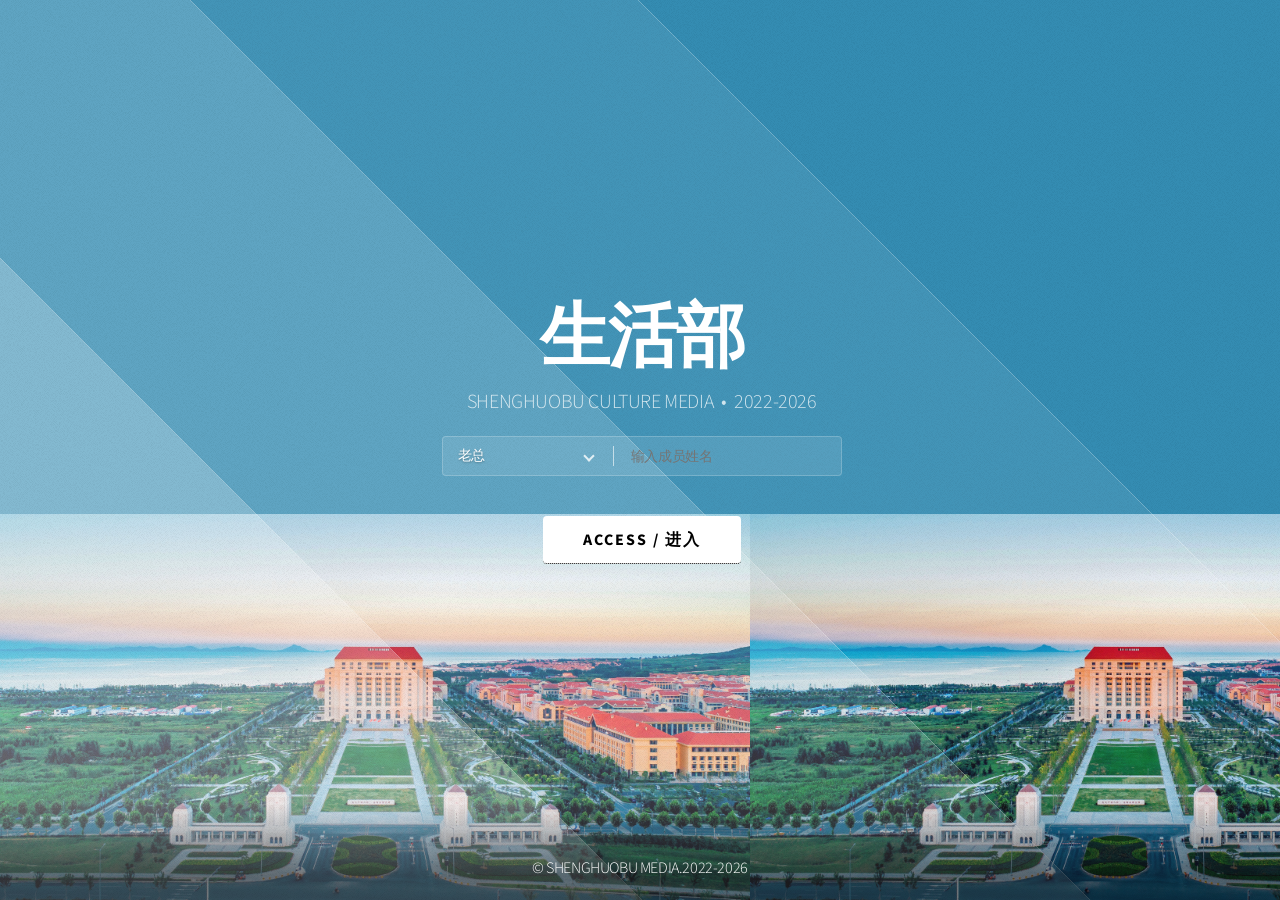
<file: index.html>
﻿<!DOCTYPE HTML>
<html lang="zh-CN">
	<head>
		<title>生活部文化有限公司 | SHENGHUOBU MEDIA</title>
        <link rel="icon" href="assets/picture/专业团队.jpg" type="image/jpeg">
		<meta charset="utf-8" />
		<meta name="viewport" content="width=device-width, initial-scale=1, user-scalable=no" />
		<link rel="stylesheet" href="assets/aerial_assets/css/main.css" />
		<noscript><link rel="stylesheet" href="assets/aerial_assets/css/noscript.css" /></noscript>
        <style>
            /* 1. 登录框整体容器 */
            .input-group {
                display: flex;
                align-items: center;
                justify-content: center;
                background: rgba(255, 255, 255, 0.1); /* 保持轻微的透明感 */
                border-radius: 4px;
                padding: 5px 15px;
                margin: 20px auto;
                max-width: 400px;
                border: 1px solid rgba(255, 255, 255, 0.2);
                transition: border-color 0.3s ease;
            }

            .input-group:focus-within {
                border-color: rgba(255, 255, 255, 0.5);
            }

            /* 2. 模拟下拉框容器 */
            .custom-select {
                position: relative;
                width: 140px;
                cursor: pointer;
                font-size: 0.9em;
                text-align: left;
            }

            /* 3. 角色显示文字 - 强制纯白 */
            #selectedDisplay {
                color: #ffffff !important;
                opacity: 1 !important;
                font-weight: 500;
                text-shadow: 0 1px 2px rgba(0, 0, 0, 0.3); /* 防止背景过亮看不清 */
            }

            /* 4. 下拉触发器及箭头 */
            .select-trigger {
                display: flex;
                justify-content: space-between;
                align-items: center;
                padding-right: 5px;
            }

            .select-trigger .arrow {
                border: solid #ffffff; /* 箭头也用纯白 */
                border-width: 0 2px 2px 0;
                display: inline-block;
                padding: 3px;
                transform: rotate(45deg);
                transition: transform 0.3s;
                opacity: 0.8;
            }

            .custom-select.open .arrow {
                transform: rotate(-135deg);
            }

            /* 5. 下拉选项列表 - 深色磨砂质感 */
            .select-options {
                position: absolute;
                top: calc(100% + 12px);
                left: -15px;
                width: calc(100% + 30px);
                background: rgba(15, 15, 15, 0.85); /* 深色背景确保白色文字清晰 */
                backdrop-filter: blur(15px);
                border: 1px solid rgba(255, 255, 255, 0.15);
                border-radius: 8px;
                display: none;
                z-index: 100;
                max-height: 250px;
                overflow-y: auto;
                box-shadow: 0 10px 30px rgba(0,0,0,0.5);
            }

            .custom-select.open .select-options {
                display: block;
                animation: selectAppear 0.25s cubic-bezier(0.4, 0, 0.2, 1);
            }

            /* 6. 单个选项样式 */
            .option {
                padding: 12px 20px;
                color: #ffffff !important;
                opacity: 1 !important;
                transition: all 0.2s ease;
                text-shadow: 0 1px 2px rgba(0, 0, 0, 0.5);
            }

            /* 选项悬停效果：白底黑字 */
            .option:hover {
                background: rgba(255, 255, 255, 0.95) !important;
                color: #000000 !important;
                text-shadow: none;
                font-weight: bold;
            }

            /* 7. 分割线 - 提高亮度 */
            .divider {
                width: 1px;
                height: 20px;
                background: rgba(255, 255, 255, 0.6);
                margin: 0 15px;
            }

            /* 8. 姓名输入框 - 强制纯白 & 修复白底 */
            input[type="text"] {
                background: transparent !important;
                border: none;
                color: #ffffff !important; /* 强制纯白文字 */
                opacity: 1 !important;
                outline: none;
                flex-grow: 1;
                text-align: left;
                box-shadow: none !important;
                font-size: 0.9em;
            }

            /* 修复浏览器自动填充导致的白底蓝字问题 */
            input:-webkit-autofill,
            input:-webkit-autofill:hover,
            input:-webkit-autofill:focus,
            input:-webkit-autofill:active  {
                -webkit-text-fill-color: #ffffff !important;
                transition: background-color 5000s ease-in-out 0s;
                box-shadow: 0 0 0px 1000px transparent inset !important;
            }

            /* 9. 进入按钮 */
            .login-btn {
                margin-top: 20px;
                letter-spacing: 2px;
                font-weight: bold;
                background: #ffffff !important;
                color: #000000 !important;
                padding: 0 40px;
                line-height: 3em;
                height: 3em;
                border-radius: 4px;
                display: inline-block;
                text-decoration: none;
                transition: all 0.3s ease;
            }

            .login-btn:hover {
                transform: scale(1.05);
                background: #dddddd !important;
            }

            /* 10. 动画与滚动条 */
            @keyframes selectAppear {
                from { opacity: 0; transform: translateY(-10px) scale(0.95); }
                to { opacity: 1; transform: translateY(0) scale(1); }
            }

            .select-options::-webkit-scrollbar { width: 4px; }
            .select-options::-webkit-scrollbar-thumb { background: rgba(255,255,255,0.2); border-radius: 10px; }

            #header nav ul li a { cursor: pointer; }
        </style>
	</head>
	<body class="is-preload">
		<div id="wrapper">
			<div id="bg"></div>
			<div id="overlay"></div>
			<div id="main">

				<header id="header">
						<h1>生活部</h1>
						<p>SHENGHUOBU CULTURE MEDIA &nbsp;&bull;&nbsp; 2022-2026</p>

						<div class="input-group">
                            <div class="custom-select" id="customSelect">
                                <div class="select-trigger">
                                    <span id="selectedDisplay">老总</span>
                                    <i class="arrow"></i>
                                </div>
                                <div class="select-options">
                                    <div class="option" data-value="ceo">老总</div>
                                    <div class="option" data-value="foreman">打工人头头</div>
                                    <div class="option" data-value="deputy">打工人负头头</div>
                                    <div class="option" data-value="secretary">秘书长</div>
                                    <div class="option" data-value="partner">公司合伙人</div>
                                    <div class="option" data-value="scientist">研发部科学家</div>
                                    <div class="option" data-value="hr">人事部经理</div>
                                    <div class="option" data-value="security">安保分队队长</div>
                                    <div class="option" data-value="teacher">老师</div>
                                    <div class="option" data-value="worker">一线工人</div>
                                    <div class="option" data-value="sales">世一流销售</div>
                                    <div class="option" data-value="guest">游客</div>
                                </div>
                                <input type="hidden" id="roleSelect" value="ceo">
                            </div>
							<div class="divider"></div>
							<input type="text" id="userInput" placeholder="输入成员姓名" onkeydown="if(event.keyCode==13) doLogin()">
						</div>

						<a href="javascript:void(0);" class="login-btn" onclick="doLogin()">ACCESS / 进入</a>

					</header>

				<footer id="footer">
						<span class="copyright">&copy; SHENGHUOBU MEDIA.2022-2026</span>
					</footer>

			</div>
		</div>

		<script>
			window.onload = function() { document.body.classList.remove('is-preload'); }
			window.ontouchmove = function() { return false; }
			window.onorientationchange = function() { document.body.scrollTop = 0; }

			async function doLogin() {
				const name = document.getElementById('userInput').value.trim();
				const role = document.getElementById('roleSelect').value;

				if (name === "") {
					alert("请输入有效身份信息");
					return;
				}

				try {
					const response = await fetch('assets/text/user.json');
					if (!response.ok) throw new Error("无法读取用户配置文件");

					const users = await response.json();

					if (users[role] && users[role].names.includes(name)) {
						window.location.href = users[role].page;
					}
					else if (role === "guest" && name !== "") {
						window.location.href = "main.html?role=" + role + "&name=" + encodeURIComponent(name);
					}
					else {
						const errorMsgs = [
							"暗号错误",
							"口令对不上，再想想？",
							"身份验证失败，系统怀疑你是卧底",
							"暗号错误！报上正确的名号",
							"对不上暗号，无法放行",
                            "你怕不是狼人吧"
						];
						alert(errorMsgs[Math.floor(Math.random() * errorMsgs.length)]);
					}
				} catch (error) {
					console.error(error);
					alert("系统初始化失败，请稍后再试");
				}
			}


            document.addEventListener('DOMContentLoaded', () => {
                const customSelect = document.getElementById('customSelect');
                const trigger = customSelect.querySelector('.select-trigger');
                const options = customSelect.querySelectorAll('.option');
                const hiddenInput = document.getElementById('roleSelect');
                const display = document.getElementById('selectedDisplay');

                // 点击开关下拉列表
                trigger.addEventListener('click', (e) => {
                    customSelect.classList.toggle('open');
                    e.stopPropagation();
                });

                // 选择选项
                options.forEach(opt => {
                    opt.addEventListener('click', () => {
                        const value = opt.getAttribute('data-value');
                        const text = opt.innerText;

                        display.innerText = text;
                        hiddenInput.value = value;
                        customSelect.classList.remove('open');
                    });
                });

                // 点击页面其他地方关闭下拉框
                document.addEventListener('click', () => {
                    customSelect.classList.remove('open');
                });
            });
		</script>
	
<script src="assets/js/common.js"></script>
</body>
</html>
</file>
<file: assets/aerial_assets/css/noscript.css>
/*
	Aerial by HTML5 UP
	html5up.net | @ajlkn
	Free for personal and commercial use under the CCA 3.0 license (html5up.net/license)
*/

/* Wrapper */

	#wrapper {
		opacity: 1 !important;
	}

/* Overlay */

	#overlay {
		opacity: 1 !important;
	}

/* Header */

	#header {
		opacity: 1 !important;
	}

		#header nav li {
			opacity: 1 !important;
		}
</file>
<file: assets/aerial_assets/css/main.css>
@import url("https://fonts.googleapis.com/css?family=Source+Sans+Pro:300,900");
@import url("fontawesome-all.min.css");

/*
	Aerial by HTML5 UP
	html5up.net | @ajlkn
	Free for personal and commercial use under the CCA 3.0 license (html5up.net/license)
*/

html, body, div, span, applet, object,
iframe, h1, h2, h3, h4, h5, h6, p, blockquote,
pre, a, abbr, acronym, address, big, cite,
code, del, dfn, em, img, ins, kbd, q, s, samp,
small, strike, strong, sub, sup, tt, var, b,
u, i, center, dl, dt, dd, ol, ul, li, fieldset,
form, label, legend, table, caption, tbody,
tfoot, thead, tr, th, td, article, aside,
canvas, details, embed, figure, figcaption,
footer, header, hgroup, menu, nav, output, ruby,
section, summary, time, mark, audio, video {
	margin: 0;
	padding: 0;
	border: 0;
	font-size: 100%;
	font: inherit;
	vertical-align: baseline;}

article, aside, details, figcaption, figure,
footer, header, hgroup, menu, nav, section {
	display: block;}

body {
	line-height: 1;
}

ol, ul {
	list-style: none;
}

blockquote, q {
	quotes: none;
}

	blockquote:before, blockquote:after, q:before, q:after {
		content: '';
		content: none;
	}

table {
	border-collapse: collapse;
	border-spacing: 0;
}

body {
	-webkit-text-size-adjust: none;
}

mark {
	background-color: transparent;
	color: inherit;
}

input::-moz-focus-inner {
	border: 0;
	padding: 0;
}

input, select, textarea {
	-moz-appearance: none;
	-webkit-appearance: none;
	-ms-appearance: none;
	appearance: none;
}

/* Basic */

	html {
		box-sizing: border-box;
	}

	*, *:before, *:after {
		box-sizing: inherit;
	}

	body {
		background: #fff;
		overflow: hidden;
	}

		body.is-preload *, body.is-preload *:before, body.is-preload *:after {
			-moz-animation: none !important;
			-webkit-animation: none !important;
			-ms-animation: none !important;
			animation: none !important;
			-moz-transition: none !important;
			-webkit-transition: none !important;
			-ms-transition: none !important;
			transition: none !important;
		}

	body, input, select, textarea {
		color: #fff;
		font-family: 'Source Sans Pro', sans-serif;
		font-size: 15pt;
		font-weight: 300 !important;
		letter-spacing: -0.025em;
		line-height: 1.75em;
	}

	a {
		-moz-transition: border-color 0.2s ease-in-out;
		-webkit-transition: border-color 0.2s ease-in-out;
		-ms-transition: border-color 0.2s ease-in-out;
		transition: border-color 0.2s ease-in-out;
		border-bottom: dotted 1px;
		color: inherit;
		outline: 0;
		text-decoration: none;
	}

		a:hover {
			border-color: transparent;
		}

/* Icon */

	.icon {
		text-decoration: none;
		position: relative;
	}

		.icon:before {
			-moz-osx-font-smoothing: grayscale;
			-webkit-font-smoothing: antialiased;
			display: inline-block;
			font-style: normal;
			font-variant: normal;
			text-rendering: auto;
			line-height: 1;
			text-transform: none !important;
			font-family: 'Font Awesome 5 Free';
			font-weight: 400;
		}

		.icon > .label {
			display: none;
		}

		.icon.solid:before {
			font-weight: 900;
		}

		.icon.brands:before {
			font-family: 'Font Awesome 5 Brands';
		}

/* Wrapper */

	@-moz-keyframes wrapper {
		0% {
			opacity: 0;
		}

		100% {
			opacity: 1;
		}
	}

	@-webkit-keyframes wrapper {
		0% {
			opacity: 0;
		}

		100% {
			opacity: 1;
		}
	}

	@-ms-keyframes wrapper {
		0% {
			opacity: 0;
		}

		100% {
			opacity: 1;
		}
	}

	@keyframes wrapper {
		0% {
			opacity: 0;
		}

		100% {
			opacity: 1;
		}
	}

	#wrapper {
		-moz-animation: wrapper 3s forwards;
		-webkit-animation: wrapper 3s forwards;
		-ms-animation: wrapper 3s forwards;
		animation: wrapper 3s forwards;
		height: 100%;
		left: 0;
		opacity: 0;
		position: fixed;
		top: 0;
		width: 100%;
	}

/* BG */

	#bg {
		-moz-animation: bg 60s linear infinite;
		-webkit-animation: bg 60s linear infinite;
		-ms-animation: bg 60s linear infinite;
		animation: bg 60s linear infinite;
		-moz-backface-visibility: hidden;
		-webkit-backface-visibility: hidden;
		-ms-backface-visibility: hidden;
		backface-visibility: hidden;
		-moz-transform: translate3d(0,0,0);
		-webkit-transform: translate3d(0,0,0);
		-ms-transform: translate3d(0,0,0);
		transform: translate3d(0,0,0);
	/* Set your background with this */

		background: #348cb2 url("images/bg.jpg") bottom left;
		background-repeat: repeat-x;
		height: 100%;
		left: 0;
		opacity: 1;
		position: fixed;
		top: 0;
	}

	@-moz-keyframes bg {
		0% {
			-moz-transform: translate3d(0,0,0);
			-webkit-transform: translate3d(0,0,0);
			-ms-transform: translate3d(0,0,0);
			transform: translate3d(0,0,0);
		}

		100% {
			-moz-transform: translate3d(-2250px,0,0);
			-webkit-transform: translate3d(-2250px,0,0);
			-ms-transform: translate3d(-2250px,0,0);
			transform: translate3d(-2250px,0,0);
		}
	}

	@-webkit-keyframes bg {
		0% {
			-moz-transform: translate3d(0,0,0);
			-webkit-transform: translate3d(0,0,0);
			-ms-transform: translate3d(0,0,0);
			transform: translate3d(0,0,0);
		}

		100% {
			-moz-transform: translate3d(-2250px,0,0);
			-webkit-transform: translate3d(-2250px,0,0);
			-ms-transform: translate3d(-2250px,0,0);
			transform: translate3d(-2250px,0,0);
		}
	}

	@-ms-keyframes bg {
		0% {
			-moz-transform: translate3d(0,0,0);
			-webkit-transform: translate3d(0,0,0);
			-ms-transform: translate3d(0,0,0);
			transform: translate3d(0,0,0);
		}

		100% {
			-moz-transform: translate3d(-2250px,0,0);
			-webkit-transform: translate3d(-2250px,0,0);
			-ms-transform: translate3d(-2250px,0,0);
			transform: translate3d(-2250px,0,0);
		}
	}

	@keyframes bg {
		0% {
			-moz-transform: translate3d(0,0,0);
			-webkit-transform: translate3d(0,0,0);
			-ms-transform: translate3d(0,0,0);
			transform: translate3d(0,0,0);
		}

		100% {
			-moz-transform: translate3d(-2250px,0,0);
			-webkit-transform: translate3d(-2250px,0,0);
			-ms-transform: translate3d(-2250px,0,0);
			transform: translate3d(-2250px,0,0);
		}
	}

	#bg {
		background-size: 2250px auto;
		width: 6750px;
	}

/* Overlay */

	@-moz-keyframes overlay {
		0% {
			opacity: 0;
		}

		100% {
			opacity: 1;
		}
	}

	@-webkit-keyframes overlay {
		0% {
			opacity: 0;
		}

		100% {
			opacity: 1;
		}
	}

	@-ms-keyframes overlay {
		0% {
			opacity: 0;
		}

		100% {
			opacity: 1;
		}
	}

	@keyframes overlay {
		0% {
			opacity: 0;
		}

		100% {
			opacity: 1;
		}
	}

	#overlay {
		-moz-animation: overlay 1.5s 1.5s forwards;
		-webkit-animation: overlay 1.5s 1.5s forwards;
		-ms-animation: overlay 1.5s 1.5s forwards;
		animation: overlay 1.5s 1.5s forwards;
		background-attachment: fixed, fixed;
		background-image: url("images/overlay-pattern.png"), url("images/overlay.svg");
		background-position: top left, center center;
		background-repeat: repeat, no-repeat;
		background-size: auto, cover;
		height: 100%;
		left: 0;
		opacity: 0;
		position: fixed;
		top: 0;
		width: 100%;
	}

/* Main */

	#main {
		height: 100%;
		left: 0;
		position: fixed;
		text-align: center;
		top: 0;
		width: 100%;
	}

		#main:before {
			content: '';
			display: inline-block;
			height: 100%;
			margin-right: 0;
			vertical-align: middle;
			width: 1px;
		}

/* Header */

	@-moz-keyframes header {
		0% {
			-moz-transform: translate3d(0,1em,0);
			-webkit-transform: translate3d(0,1em,0);
			-ms-transform: translate3d(0,1em,0);
			transform: translate3d(0,1em,0);
			opacity: 0;
		}

		100% {
			-moz-transform: translate3d(0,0,0);
			-webkit-transform: translate3d(0,0,0);
			-ms-transform: translate3d(0,0,0);
			transform: translate3d(0,0,0);
			opacity: 1;
		}
	}

	@-webkit-keyframes header {
		0% {
			-moz-transform: translate3d(0,1em,0);
			-webkit-transform: translate3d(0,1em,0);
			-ms-transform: translate3d(0,1em,0);
			transform: translate3d(0,1em,0);
			opacity: 0;
		}

		100% {
			-moz-transform: translate3d(0,0,0);
			-webkit-transform: translate3d(0,0,0);
			-ms-transform: translate3d(0,0,0);
			transform: translate3d(0,0,0);
			opacity: 1;
		}
	}

	@-ms-keyframes header {
		0% {
			-moz-transform: translate3d(0,1em,0);
			-webkit-transform: translate3d(0,1em,0);
			-ms-transform: translate3d(0,1em,0);
			transform: translate3d(0,1em,0);
			opacity: 0;
		}

		100% {
			-moz-transform: translate3d(0,0,0);
			-webkit-transform: translate3d(0,0,0);
			-ms-transform: translate3d(0,0,0);
			transform: translate3d(0,0,0);
			opacity: 1;
		}
	}

	@keyframes header {
		0% {
			-moz-transform: translate3d(0,1em,0);
			-webkit-transform: translate3d(0,1em,0);
			-ms-transform: translate3d(0,1em,0);
			transform: translate3d(0,1em,0);
			opacity: 0;
		}

		100% {
			-moz-transform: translate3d(0,0,0);
			-webkit-transform: translate3d(0,0,0);
			-ms-transform: translate3d(0,0,0);
			transform: translate3d(0,0,0);
			opacity: 1;
		}
	}

	@-moz-keyframes nav-icons {
		0% {
			-moz-transform: translate3d(0,1em,0);
			-webkit-transform: translate3d(0,1em,0);
			-ms-transform: translate3d(0,1em,0);
			transform: translate3d(0,1em,0);
			opacity: 0;
		}

		100% {
			-moz-transform: translate3d(0,0,0);
			-webkit-transform: translate3d(0,0,0);
			-ms-transform: translate3d(0,0,0);
			transform: translate3d(0,0,0);
			opacity: 1;
		}
	}

	@-webkit-keyframes nav-icons {
		0% {
			-moz-transform: translate3d(0,1em,0);
			-webkit-transform: translate3d(0,1em,0);
			-ms-transform: translate3d(0,1em,0);
			transform: translate3d(0,1em,0);
			opacity: 0;
		}

		100% {
			-moz-transform: translate3d(0,0,0);
			-webkit-transform: translate3d(0,0,0);
			-ms-transform: translate3d(0,0,0);
			transform: translate3d(0,0,0);
			opacity: 1;
		}
	}

	@-ms-keyframes nav-icons {
		0% {
			-moz-transform: translate3d(0,1em,0);
			-webkit-transform: translate3d(0,1em,0);
			-ms-transform: translate3d(0,1em,0);
			transform: translate3d(0,1em,0);
			opacity: 0;
		}

		100% {
			-moz-transform: translate3d(0,0,0);
			-webkit-transform: translate3d(0,0,0);
			-ms-transform: translate3d(0,0,0);
			transform: translate3d(0,0,0);
			opacity: 1;
		}
	}

	@keyframes nav-icons {
		0% {
			-moz-transform: translate3d(0,1em,0);
			-webkit-transform: translate3d(0,1em,0);
			-ms-transform: translate3d(0,1em,0);
			transform: translate3d(0,1em,0);
			opacity: 0;
		}

		100% {
			-moz-transform: translate3d(0,0,0);
			-webkit-transform: translate3d(0,0,0);
			-ms-transform: translate3d(0,0,0);
			transform: translate3d(0,0,0);
			opacity: 1;
		}
	}

	#header {
		-moz-animation: header 1s 2.25s forwards;
		-webkit-animation: header 1s 2.25s forwards;
		-ms-animation: header 1s 2.25s forwards;
		animation: header 1s 2.25s forwards;
		-moz-backface-visibility: hidden;
		-webkit-backface-visibility: hidden;
		-ms-backface-visibility: hidden;
		backface-visibility: hidden;
		-moz-transform: translate3d(0,0,0);
		-webkit-transform: translate3d(0,0,0);
		-ms-transform: translate3d(0,0,0);
		transform: translate3d(0,0,0);
		cursor: default;
		display: inline-block;
		opacity: 0;
		position: relative;
		text-align: center;
		top: -1em;
		vertical-align: middle;
		width: 90%;
	}

		#header h1 {
			font-size: 4.35em;
			font-weight: 900;
			letter-spacing: -0.035em;
			line-height: 1em;
		}

		#header p {
			font-size: 1.25em;
			margin: 0.75em 0 0.25em 0;
			opacity: 0.75;
		}

		#header nav {
			margin: 1.5em 0 0 0;
		}

			#header nav li {
				-moz-animation: nav-icons 0.5s ease-in-out forwards;
				-webkit-animation: nav-icons 0.5s ease-in-out forwards;
				-ms-animation: nav-icons 0.5s ease-in-out forwards;
				animation: nav-icons 0.5s ease-in-out forwards;
				-moz-backface-visibility: hidden;
				-webkit-backface-visibility: hidden;
				-ms-backface-visibility: hidden;
				backface-visibility: hidden;
				-moz-transform: translate3d(0,0,0);
				-webkit-transform: translate3d(0,0,0);
				-ms-transform: translate3d(0,0,0);
				transform: translate3d(0,0,0);
				display: inline-block;
				height: 5.35em;
				line-height: 5.885em;
				opacity: 0;
				position: relative;
				top: 0;
				width: 5.35em;
			}

				#header nav li:nth-child(1) {
					-moz-animation-delay: 2.5s;
					-webkit-animation-delay: 2.5s;
					-ms-animation-delay: 2.5s;
					animation-delay: 2.5s;
				}

				#header nav li:nth-child(2) {
					-moz-animation-delay: 2.75s;
					-webkit-animation-delay: 2.75s;
					-ms-animation-delay: 2.75s;
					animation-delay: 2.75s;
				}

				#header nav li:nth-child(3) {
					-moz-animation-delay: 3s;
					-webkit-animation-delay: 3s;
					-ms-animation-delay: 3s;
					animation-delay: 3s;
				}

				#header nav li:nth-child(4) {
					-moz-animation-delay: 3.25s;
					-webkit-animation-delay: 3.25s;
					-ms-animation-delay: 3.25s;
					animation-delay: 3.25s;
				}

				#header nav li:nth-child(5) {
					-moz-animation-delay: 3.5s;
					-webkit-animation-delay: 3.5s;
					-ms-animation-delay: 3.5s;
					animation-delay: 3.5s;
				}

				#header nav li:nth-child(6) {
					-moz-animation-delay: 3.75s;
					-webkit-animation-delay: 3.75s;
					-ms-animation-delay: 3.75s;
					animation-delay: 3.75s;
				}

				#header nav li:nth-child(7) {
					-moz-animation-delay: 4s;
					-webkit-animation-delay: 4s;
					-ms-animation-delay: 4s;
					animation-delay: 4s;
				}

				#header nav li:nth-child(8) {
					-moz-animation-delay: 4.25s;
					-webkit-animation-delay: 4.25s;
					-ms-animation-delay: 4.25s;
					animation-delay: 4.25s;
				}

				#header nav li:nth-child(9) {
					-moz-animation-delay: 4.5s;
					-webkit-animation-delay: 4.5s;
					-ms-animation-delay: 4.5s;
					animation-delay: 4.5s;
				}

				#header nav li:nth-child(10) {
					-moz-animation-delay: 4.75s;
					-webkit-animation-delay: 4.75s;
					-ms-animation-delay: 4.75s;
					animation-delay: 4.75s;
				}

			#header nav a {
				-webkit-tap-highlight-color: rgba(0, 0, 0, 0);
				-webkit-touch-callout: none;
				border: 0;
				display: inline-block;
			}

				#header nav a:before {
					-moz-transition: all 0.2s ease-in-out;
					-webkit-transition: all 0.2s ease-in-out;
					-ms-transition: all 0.2s ease-in-out;
					transition: all 0.2s ease-in-out;
					border-radius: 100%;
					border: solid 1px #fff;
					display: block;
					font-size: 1.75em;
					height: 2.5em;
					line-height: 2.5em;
					position: relative;
					text-align: center;
					top: 0;
					width: 2.5em;
				}

				#header nav a:hover {
					font-size: 1.1em;
				}

					#header nav a:hover:before {
						background-color: rgba(255, 255, 255, 0.175);
						color: #fff;
					}

				#header nav a:active {
					font-size: 0.95em;
					background: none;
				}

					#header nav a:active:before {
						background-color: rgba(255, 255, 255, 0.35);
						color: #fff;
					}

				#header nav a span {
					display: none;
				}

/* Footer */

	#footer {
		background-image: -moz-linear-gradient(top, rgba(0,0,0,0), rgba(0,0,0,0.5) 75%);
		background-image: -webkit-linear-gradient(top, rgba(0,0,0,0), rgba(0,0,0,0.5) 75%);
		background-image: -ms-linear-gradient(top, rgba(0,0,0,0), rgba(0,0,0,0.5) 75%);
		background-image: linear-gradient(top, rgba(0,0,0,0), rgba(0,0,0,0.5) 75%);
		bottom: 0;
		cursor: default;
		height: 6em;
		left: 0;
		line-height: 8em;
		position: absolute;
		text-align: center;
		width: 100%;
	}

/* Wide */

	@media screen and (max-width: 1680px) {

		/* Basic */

			body, input, select, textarea {
				font-size: 13pt;
			}

		/* BG */

			@-moz-keyframes bg {
				0% {
					-moz-transform: translate3d(0,0,0);
					-webkit-transform: translate3d(0,0,0);
					-ms-transform: translate3d(0,0,0);
					transform: translate3d(0,0,0);
				}

				100% {
					-moz-transform: translate3d(-1500px,0,0);
					-webkit-transform: translate3d(-1500px,0,0);
					-ms-transform: translate3d(-1500px,0,0);
					transform: translate3d(-1500px,0,0);
				}

	}

		@-webkit-keyframes bg {
			0% {
				-moz-transform: translate3d(0,0,0);
				-webkit-transform: translate3d(0,0,0);
				-ms-transform: translate3d(0,0,0);
				transform: translate3d(0,0,0);
			}

			100% {
				-moz-transform: translate3d(-1500px,0,0);
				-webkit-transform: translate3d(-1500px,0,0);
				-ms-transform: translate3d(-1500px,0,0);
				transform: translate3d(-1500px,0,0);
			}
			}

		@-ms-keyframes bg {
			0% {
				-moz-transform: translate3d(0,0,0);
				-webkit-transform: translate3d(0,0,0);
				-ms-transform: translate3d(0,0,0);
				transform: translate3d(0,0,0);
			}

			100% {
				-moz-transform: translate3d(-1500px,0,0);
				-webkit-transform: translate3d(-1500px,0,0);
				-ms-transform: translate3d(-1500px,0,0);
				transform: translate3d(-1500px,0,0);
			}
		}

		@keyframes bg {
			0% {
				-moz-transform: translate3d(0,0,0);
				-webkit-transform: translate3d(0,0,0);
				-ms-transform: translate3d(0,0,0);
				transform: translate3d(0,0,0);
			}

			100% {
				-moz-transform: translate3d(-1500px,0,0);
				-webkit-transform: translate3d(-1500px,0,0);
				-ms-transform: translate3d(-1500px,0,0);
				transform: translate3d(-1500px,0,0);
			}
		}

		#bg {
			background-size: 1500px auto;
			width: 4500px;
		} }

/* Normal */

	@media screen and (max-width: 1280px) {

		/* Basic */

			body, input, select, textarea {
				font-size: 12pt;
			}

		/* BG */

			@-moz-keyframes bg {
				0% {
					-moz-transform: translate3d(0,0,0);
					-webkit-transform: translate3d(0,0,0);
					-ms-transform: translate3d(0,0,0);
					transform: translate3d(0,0,0);
				}

				100% {
					-moz-transform: translate3d(-750px,0,0);
					-webkit-transform: translate3d(-750px,0,0);
					-ms-transform: translate3d(-750px,0,0);
					transform: translate3d(-750px,0,0);
				}

	}

		@-webkit-keyframes bg {
			0% {
				-moz-transform: translate3d(0,0,0);
				-webkit-transform: translate3d(0,0,0);
				-ms-transform: translate3d(0,0,0);
				transform: translate3d(0,0,0);
			}

			100% {
				-moz-transform: translate3d(-750px,0,0);
				-webkit-transform: translate3d(-750px,0,0);
				-ms-transform: translate3d(-750px,0,0);
				transform: translate3d(-750px,0,0);
			}
			}

		@-ms-keyframes bg {
			0% {
				-moz-transform: translate3d(0,0,0);
				-webkit-transform: translate3d(0,0,0);
				-ms-transform: translate3d(0,0,0);
				transform: translate3d(0,0,0);
			}

			100% {
				-moz-transform: translate3d(-750px,0,0);
				-webkit-transform: translate3d(-750px,0,0);
				-ms-transform: translate3d(-750px,0,0);
				transform: translate3d(-750px,0,0);
			}
		}

		@keyframes bg {
			0% {
				-moz-transform: translate3d(0,0,0);
				-webkit-transform: translate3d(0,0,0);
				-ms-transform: translate3d(0,0,0);
				transform: translate3d(0,0,0);
			}

			100% {
				-moz-transform: translate3d(-750px,0,0);
				-webkit-transform: translate3d(-750px,0,0);
				-ms-transform: translate3d(-750px,0,0);
				transform: translate3d(-750px,0,0);
			}
		}

		#bg {
			background-size: 750px auto;
			width: 2250px;
		} }

/* Mobile */

	@media screen and (max-width: 736px) {

		/* Basic */

			body {
				min-width: 320px;
			}

			body, input, select, textarea {
				font-size: 11pt;
			}

		/* BG */

			@-moz-keyframes bg {
				0% {
					-moz-transform: translate3d(0,0,0);
					-webkit-transform: translate3d(0,0,0);
					-ms-transform: translate3d(0,0,0);
					transform: translate3d(0,0,0);
				}

				100% {
					-moz-transform: translate3d(-300px,0,0);
					-webkit-transform: translate3d(-300px,0,0);
					-ms-transform: translate3d(-300px,0,0);
					transform: translate3d(-300px,0,0);
				}

	}

		@-webkit-keyframes bg {
			0% {
				-moz-transform: translate3d(0,0,0);
				-webkit-transform: translate3d(0,0,0);
				-ms-transform: translate3d(0,0,0);
				transform: translate3d(0,0,0);
			}

			100% {
				-moz-transform: translate3d(-300px,0,0);
				-webkit-transform: translate3d(-300px,0,0);
				-ms-transform: translate3d(-300px,0,0);
				transform: translate3d(-300px,0,0);
			}
			}

		@-ms-keyframes bg {
			0% {
				-moz-transform: translate3d(0,0,0);
				-webkit-transform: translate3d(0,0,0);
				-ms-transform: translate3d(0,0,0);
				transform: translate3d(0,0,0);
			}

			100% {
				-moz-transform: translate3d(-300px,0,0);
				-webkit-transform: translate3d(-300px,0,0);
				-ms-transform: translate3d(-300px,0,0);
				transform: translate3d(-300px,0,0);
			}
		}

		@keyframes bg {
			0% {
				-moz-transform: translate3d(0,0,0);
				-webkit-transform: translate3d(0,0,0);
				-ms-transform: translate3d(0,0,0);
				transform: translate3d(0,0,0);
			}

			100% {
				-moz-transform: translate3d(-300px,0,0);
				-webkit-transform: translate3d(-300px,0,0);
				-ms-transform: translate3d(-300px,0,0);
				transform: translate3d(-300px,0,0);
			}
		}

		#bg {
			background-size: 300px auto;
			width: 900px;
		}

	/* Header */

		#header h1 {
			font-size: 2.5em;
		}

		#header p {
			font-size: 1em;
		}

		#header nav {
			font-size: 1em;
		}

			#header nav a:hover {
				font-size: 1em;
			}

			#header nav a:active {
				font-size: 1em;
			} }

/* Mobile (Portrait) */

	@media screen and (max-width: 480px) {

		/* BG */

			@-moz-keyframes bg {
				0% {
					-moz-transform: translate3d(0,0,0);
					-webkit-transform: translate3d(0,0,0);
					-ms-transform: translate3d(0,0,0);
					transform: translate3d(0,0,0);
				}

				100% {
					-moz-transform: translate3d(-412.5px,0,0);
					-webkit-transform: translate3d(-412.5px,0,0);
					-ms-transform: translate3d(-412.5px,0,0);
					transform: translate3d(-412.5px,0,0);
				}

	}

		@-webkit-keyframes bg {
			0% {
				-moz-transform: translate3d(0,0,0);
				-webkit-transform: translate3d(0,0,0);
				-ms-transform: translate3d(0,0,0);
				transform: translate3d(0,0,0);
			}

			100% {
				-moz-transform: translate3d(-412.5px,0,0);
				-webkit-transform: translate3d(-412.5px,0,0);
				-ms-transform: translate3d(-412.5px,0,0);
				transform: translate3d(-412.5px,0,0);
			}
			}

		@-ms-keyframes bg {
			0% {
				-moz-transform: translate3d(0,0,0);
				-webkit-transform: translate3d(0,0,0);
				-ms-transform: translate3d(0,0,0);
				transform: translate3d(0,0,0);
			}

			100% {
				-moz-transform: translate3d(-412.5px,0,0);
				-webkit-transform: translate3d(-412.5px,0,0);
				-ms-transform: translate3d(-412.5px,0,0);
				transform: translate3d(-412.5px,0,0);
			}
		}

		@keyframes bg {
			0% {
				-moz-transform: translate3d(0,0,0);
				-webkit-transform: translate3d(0,0,0);
				-ms-transform: translate3d(0,0,0);
				transform: translate3d(0,0,0);
			}

			100% {
				-moz-transform: translate3d(-412.5px,0,0);
				-webkit-transform: translate3d(-412.5px,0,0);
				-ms-transform: translate3d(-412.5px,0,0);
				transform: translate3d(-412.5px,0,0);
			}
		}

		#bg {
			background-size: 412.5px auto;
			width: 1237.5px;
		}

	/* Header */

		#header nav {
			padding: 0 1em;
		} }
</file>
